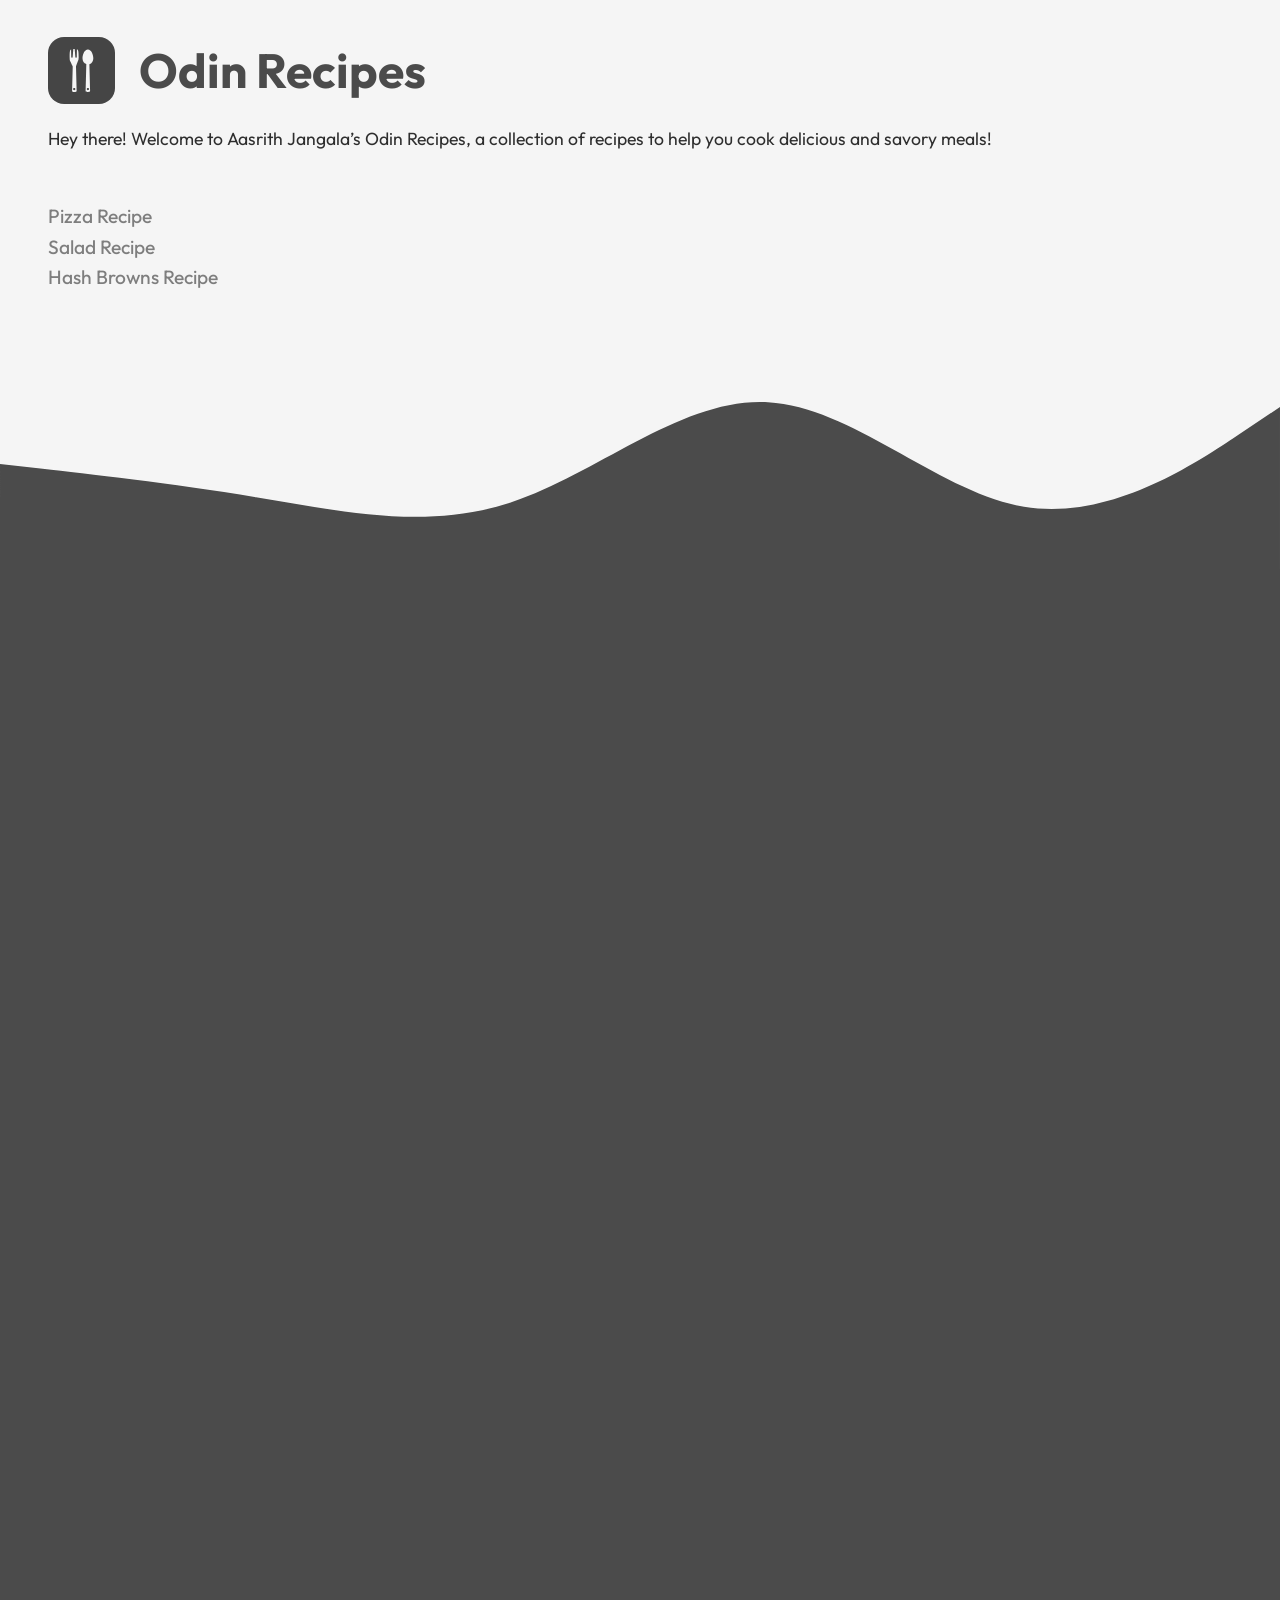
<file: index.html>
<!DOCTYPE html>
<html lang="en">
<head>
    <meta charset="UTF-8">
    <meta name="viewport" content="width=device-width, initial-scale=1.0">
    <link rel="stylesheet" href="style.css">
    <link rel="icon" href="./images/logo.svg" type="image/svg+xml" sizes="any">
    <title>Odin Recipes - Aasrith Jangala</title>
</head>
<body>
    <div class="introduction">
        <div class="heading-parent">
            <div class="spoon-and-fork-parent-logo">
                <img src="./images/spoon-and-fork.svg" class="spoon-and-fork-logo" alt="Spoon and Fork Logo" height="auto" width="67">
            </div>
            <div class="h1-heading">
                <h1 class="hero-heading">Odin Recipes</h1>
            </div>
        </div>
        <div class="p-subheading">
            <p class="hero-subheading">Hey there! Welcome to Aasrith Jangala&rsquo;s Odin Recipes, a collection of recipes to help you cook delicious and savory meals!</p>
        </div>
    </div>
    <div class="recipes-list">
    <ul class="recipe-links">
        <li><a href="./recipes/pizza.html">Pizza Recipe</a></li>
        <li><a href="./recipes/salad.html">Salad Recipe</a></li>
        <li><a href="./recipes/hash-browns.html">Hash Browns Recipe</a></li>
    </ul>
    </div>
    <div class="design-elements">
        <div class="wave-parent-element">
            <img src="./images/wave.svg" class="wave-svg" alt="Wave Design Element" height="auto" width="auto">
        </div>
        <div class="box-parent">
            <div class="box-child"></div>
        </div>
    </div>
</body>
</html>
</file>
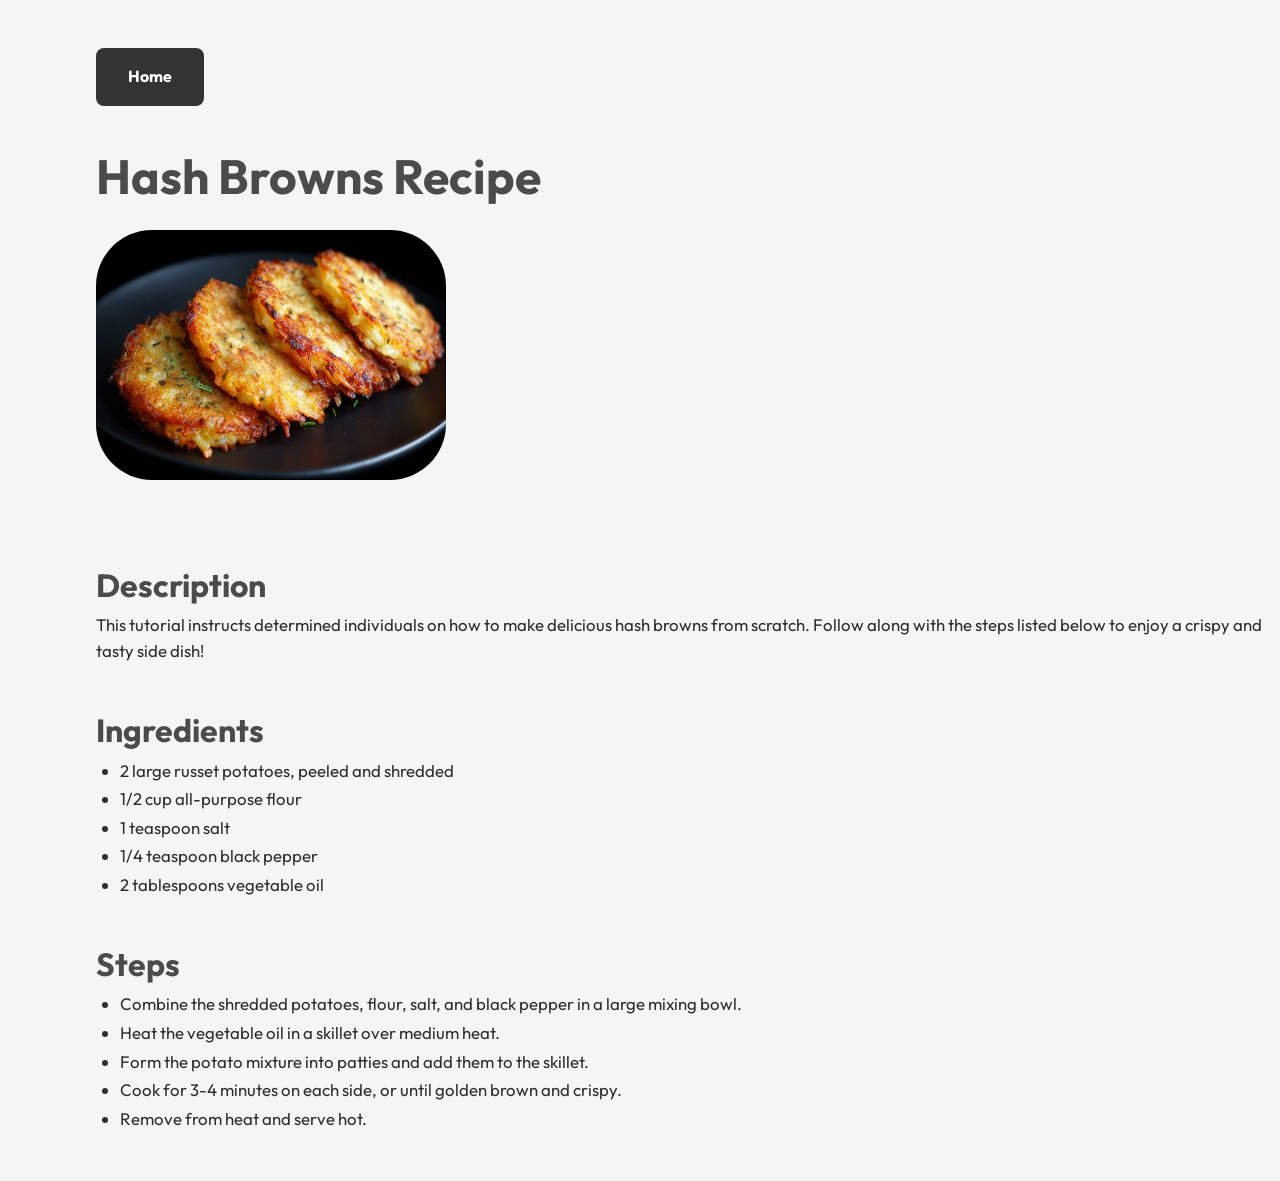
<file: recipes/hash-browns.html>
<!DOCTYPE html>
<html lang="en" class="special-page-layout-5">
<head>
    <meta charset="UTF-8">
    <meta name="viewport" content="width=device-width, initial-scale=1.0">
    <link rel="stylesheet" href="../style.css">
    <link rel="icon" href="../images/logo.svg" type="image/svg+xml" sizes="any">
    <title>Odin Recipes - Hash Browns Recipe</title>
</head>
<body class="special-page-layout-6">
    <div class="hero-parent-section">
        <div class="home-parent-button">
            <a href ="../index.html" class="home-button" rel="noopener noreferrer nofollow" target="_self">Home</a>
        </div>
        <div class="hero-text">
            <h1 class="hero-heading">Hash Browns Recipe</h1>
        </div>
    </div>
    <div class="image-parent">
        <img src="../images/hash-browns-image.jpg" class="image-of-hash-browns" height="250" width="350">
    </div>
    <div class="recipe-text-content">
        <h1 class="description-text">Description</h1>
        <p class="paragraph-text">This tutorial instructs determined individuals on how to make delicious hash browns from scratch. Follow along with the steps listed below to enjoy a crispy and tasty side dish!</p>
    </div>
    <div class="ingredients-text-content">
        <h1 class="ingredients-text">Ingredients</h1>
        <ul class="ingredients-list">
            <li>2 large russet potatoes, peeled and shredded</li>
            <li>1/2 cup all-purpose flour</li>
            <li>1 teaspoon salt</li>
            <li>1/4 teaspoon black pepper</li>
            <li>2 tablespoons vegetable oil</li>
        </ul>
    </div>
    <div class="steps-text">
        <h1 class="steps-text">Steps</h1>
        <ol class="steps-list">
            <li>Combine the shredded potatoes, flour, salt, and black pepper in a large mixing bowl.</li>
            <li>Heat the vegetable oil in a skillet over medium heat.</li>
            <li>Form the potato mixture into patties and add them to the skillet.</li>
            <li>Cook for 3-4 minutes on each side, or until golden brown and crispy.</li>
            <li>Remove from heat and serve hot.</li>
        </ol>
    </div>
</body>
</html>
</file>
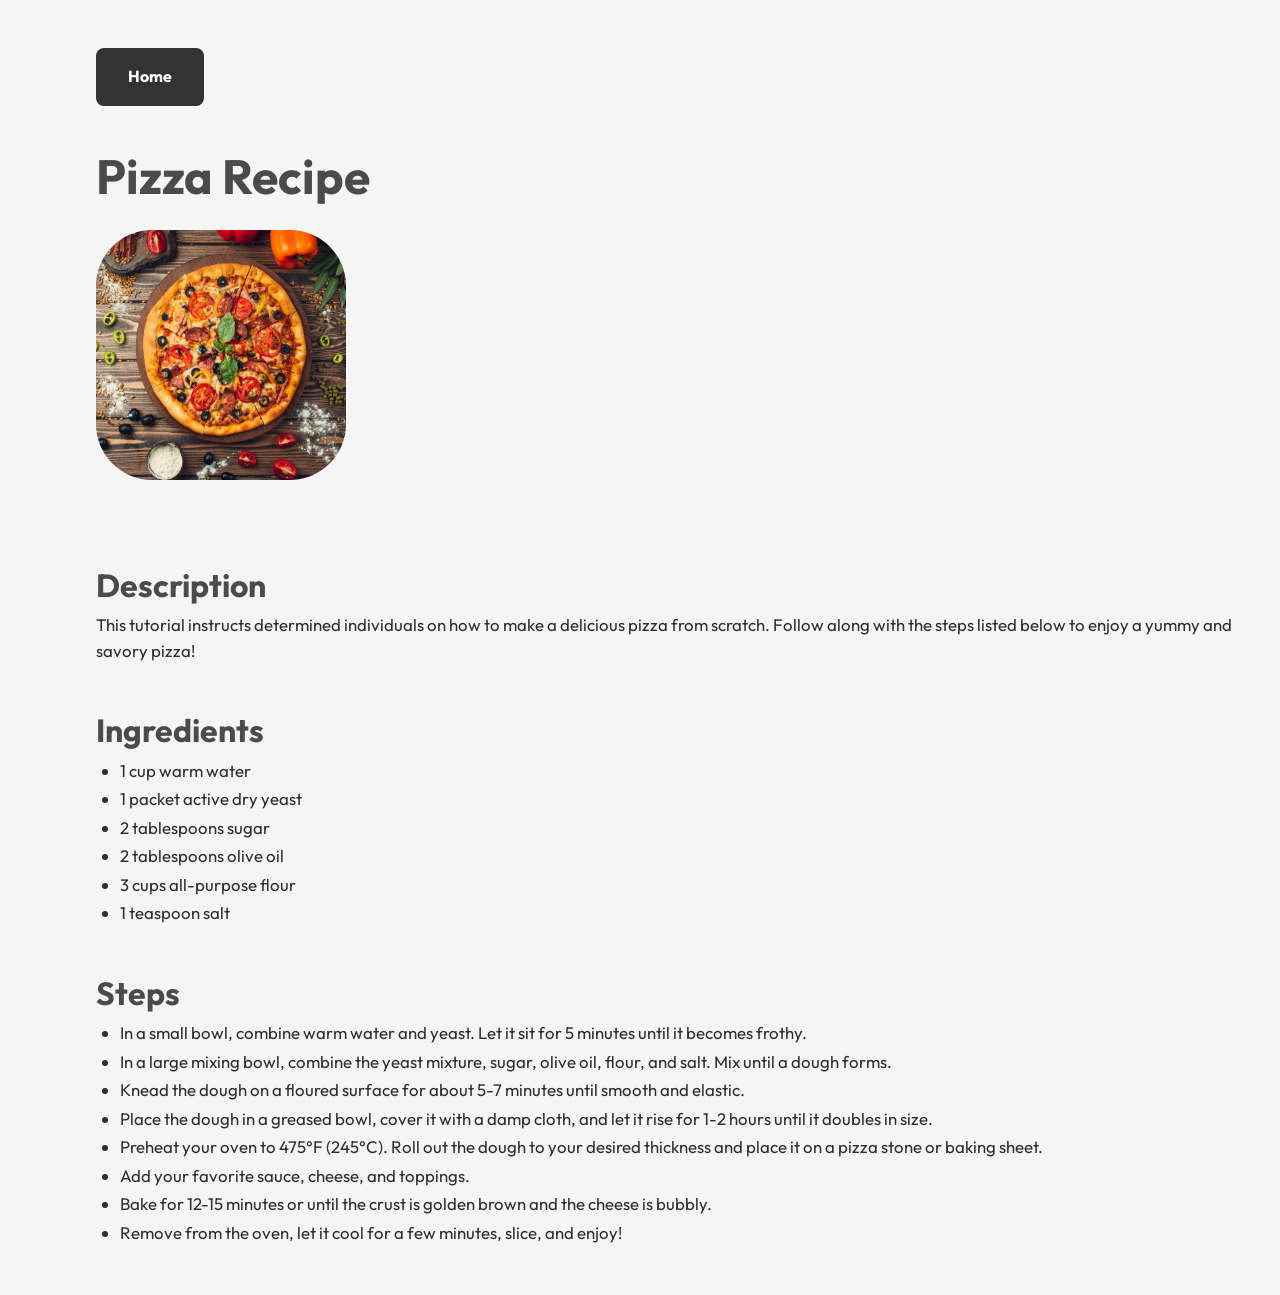
<file: recipes/pizza.html>
<!DOCTYPE html>
<html lang="en" class="special-page-layout-1">
<head>
    <meta charset="UTF-8">
    <meta name="viewport" content="width=device-width, initial-scale=1.0">
    <link rel="stylesheet" href="../style.css">
    <link rel="icon" href="../images/logo.svg" type="image/svg+xml" sizes="any">
    <title>Odin Recipes - Pizza Recipe</title>
</head>
<body class="special-page-layout-2">
    <div class="hero-parent-section">
        <div class="home-parent-button">
            <a href ="../index.html" class="home-button" rel="noopener noreferrer nofollow" target="_self">Home</a>
        </div>
        <div class="hero-text">
            <h1 class="hero-heading">Pizza Recipe</h1>
        </div>
    </div>
    <div class="image-parent">
        <img src="../images/pizza-image.jpg" class="image-of-pizza" height="250" width="250">
    </div>
    <div class="recipe-text-content">
        <h1 class="description-text">Description</h1>
        <p class="paragraph-text">This tutorial instructs determined individuals on how to make a delicious pizza from scratch. Follow along with the steps listed below to enjoy a yummy and savory pizza!</p>
    </div>
    
    <div class="ingredients-text-content">
        <h1 class="ingredients-text">Ingredients</h1>
        <ul class="ingredients-list">
            <li>1 cup warm water</li>
            <li>1 packet active dry yeast</li>
            <li>2 tablespoons sugar</li>
            <li>2 tablespoons olive oil</li>
            <li>3 cups all-purpose flour</li>
            <li>1 teaspoon salt</li>
        </ul>
    </div>
    <div class="steps-text">
        <h1 class="steps-text">Steps</h1>
        <ol class="steps-list">
            <li>In a small bowl, combine warm water and yeast. Let it sit for 5 minutes until it becomes frothy.</li>
            <li>In a large mixing bowl, combine the yeast mixture, sugar, olive oil, flour, and salt. Mix until a dough forms.</li>
            <li>Knead the dough on a floured surface for about 5-7 minutes until smooth and elastic.</li>
            <li>Place the dough in a greased bowl, cover it with a damp cloth, and let it rise for 1-2 hours until it doubles in size.</li>
            <li>Preheat your oven to 475°F (245°C). Roll out the dough to your desired thickness and place it on a pizza stone or baking sheet.</li>
            <li>Add your favorite sauce, cheese, and toppings.</li>
            <li>Bake for 12-15 minutes or until the crust is golden brown and the cheese is bubbly.</li>
            <li>Remove from the oven, let it cool for a few minutes, slice, and enjoy!</li>
        </ol>
    </div>
</body>
</html>
</file>
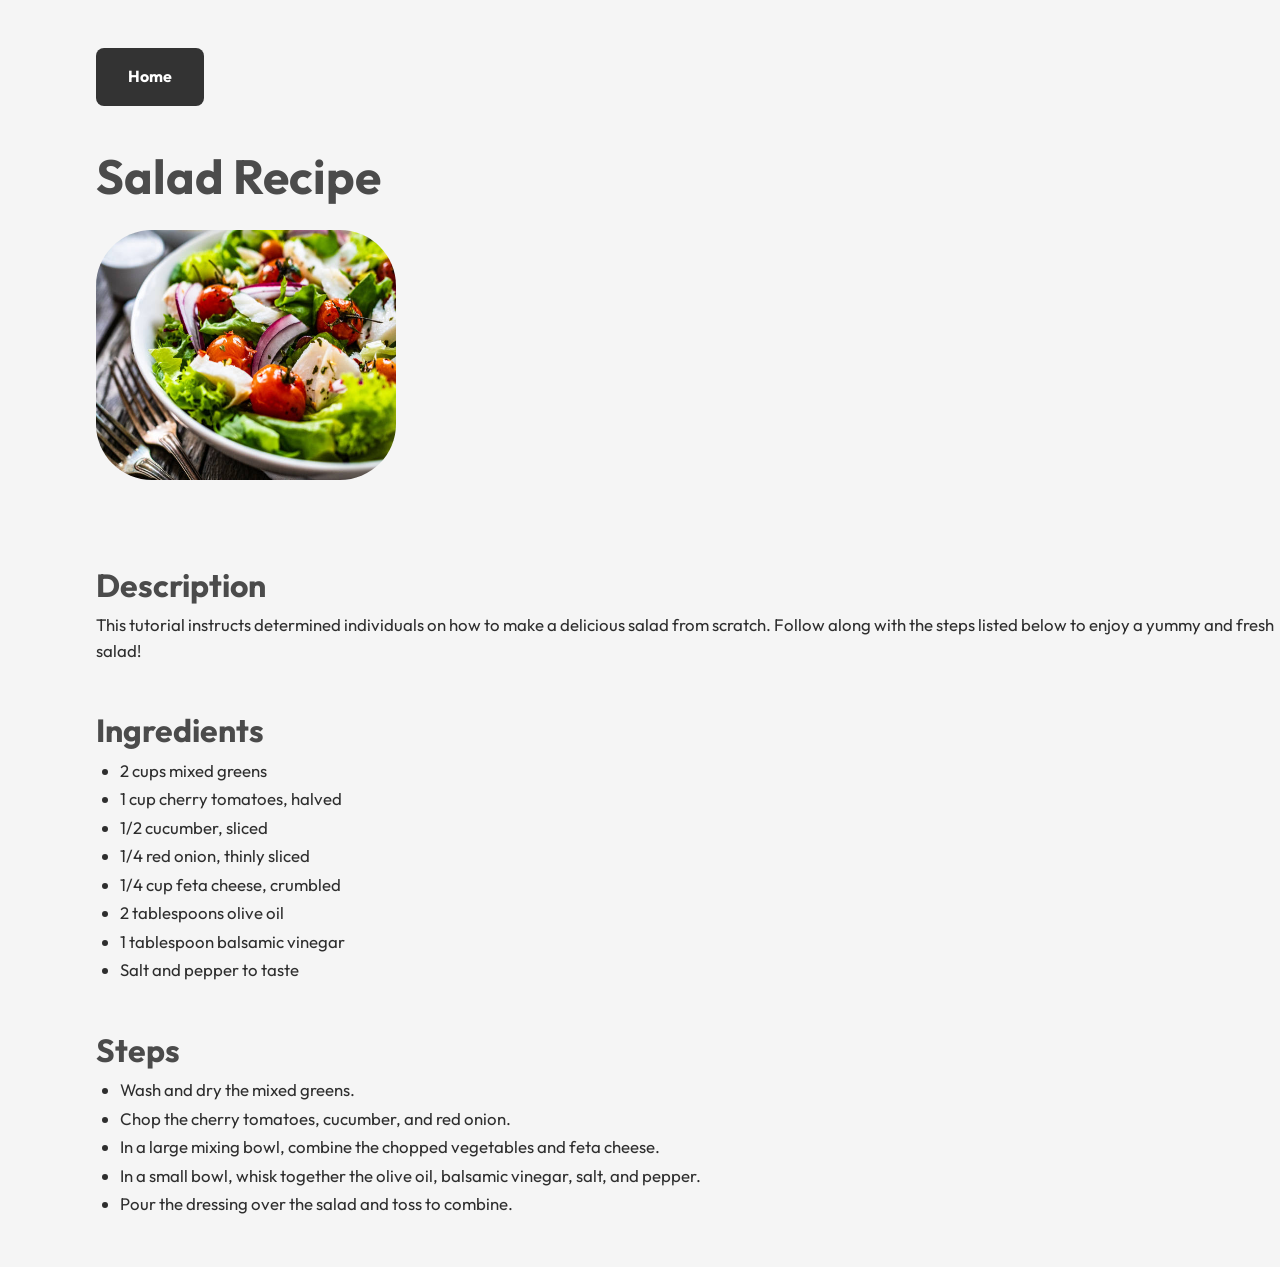
<file: recipes/salad.html>
<!DOCTYPE html>
<html lang="en" class="special-page-layout-3">
<head>
    <meta charset="UTF-8">
    <meta name="viewport" content="width=device-width, initial-scale=1.0">
    <link rel="stylesheet" href="../style.css">
    <link rel="icon" href="../images/logo.svg" type="image/svg+xml" sizes="any">
    <title>Odin Recipes - Salad Recipe</title>
</head>
<body class="special-page-layout-4">
    <div class="hero-parent-section">
        <div class="home-parent-button">
            <a href ="../index.html" class="home-button" rel="noopener noreferrer nofollow" target="_self">Home</a>
        </div>
        <div class="hero-text">
            <h1 class="hero-heading">Salad Recipe</h1>
        </div>
    </div>
    <div class="image-parent">
        <img src="../images/salad-image.jpg" class="image-of-salad" height="250" width="300">
    </div>
    <div class="recipe-text-content">
        <h1 class="description-text">Description</h1>
        <p class="paragraph-text">This tutorial instructs determined individuals on how to make a delicious salad from scratch. Follow along with the steps listed below to enjoy a yummy and fresh salad!</p>
    </div>
    <div class="ingredients-text-content">
        <h1 class="ingredients-text">Ingredients</h1>
        <ul class="ingredients-list">
            <li>2 cups mixed greens</li>
            <li>1 cup cherry tomatoes, halved</li>
            <li>1/2 cucumber, sliced</li>
            <li>1/4 red onion, thinly sliced</li>
            <li>1/4 cup feta cheese, crumbled</li>
            <li>2 tablespoons olive oil</li>
            <li>1 tablespoon balsamic vinegar</li>
            <li>Salt and pepper to taste</li>
        </ul>
    </div>
    <div class="steps-text">
        <h1 class="steps-text">Steps</h1>
        <ol class="steps-list">
            <li>Wash and dry the mixed greens.</li>
            <li>Chop the cherry tomatoes, cucumber, and red onion.</li>
            <li>In a large mixing bowl, combine the chopped vegetables and feta cheese.</li>
            <li>In a small bowl, whisk together the olive oil, balsamic vinegar, salt, and pepper.</li>
            <li>Pour the dressing over the salad and toss to combine.</li>
        </ol>
    </div>
</body>
</html>
</file>
<file: style.css>
@import url('https://fonts.googleapis.com/css2?family=Outfit:wght@100..900&display=swap');

* {
    margin: 0;
    padding: 0;
    box-sizing: border-box;
}

html {
    scroll-behavior: smooth;
    scroll-padding-top: 5rem;
}

body {
    font-family: 'Outfit', sans-serif;
    line-height: 1.6;
    color: #333;
    background-color: #f5f5f5;
}

html, body {
    max-width: 100%;
    overflow: hidden;
}

/* Home Section */

.spoon-and-fork-logo {
    display: flex;
    width: 67px;
    height: auto;
    padding: 0.75rem;
    background-color: #333;
    border-radius: 1rem;
    opacity: 90%;
}

.heading-parent {
    display: flex;
    align-items: center;
    gap: 1.5rem;
    flex-direction: row;
    margin-bottom: 1rem;
}

.introduction {
    display: inline-block;
    width: 100%;
    margin: 2rem auto 3rem 3rem;
}

.hero-heading {
    color: #4b4b4b;
    font-size: 3rem;
}

.p-subheading {
    display: inline-block;
}

.hero-subheading {
    color: #2e2e2e;
    font-size: 1.1rem;
}

.recipes-list {
    display: inline-block;
}

.recipe-links a {
    display: flex;
    justify-content: flex-start;
    align-items: center;
    margin-left: 3rem;
    list-style: disc;
    text-decoration: none;
    color: #7e7e7e;
    font-size: 1.2rem;
    font-weight: 450;
    transition: all 0.2s ease;
    cursor: pointer;
}

.recipe-links a:hover {
    color: #333;
}

.wave-element {
    margin-top: 10rem;
    height: auto;
    width: auto;
}

.box-child {
    width: 100%;
    height: 100%;
    background-color: #4B4B4B;
    padding: 100rem;
}

.box-parent {
    transform: translateY(-1rem);
}

/* Pizza Section */

html.special-page-layout-1, body.special-page-layout-2 {
    margin-left: 3rem;
    overflow-y: auto;
}

.home-button {
    display: inline-block;
    padding: 1rem 2rem;
    margin: 3rem 0 2rem 0;
    background-color: #333;
    width: auto;
    font-weight: 700;
    color: #fff;
    text-decoration: none;
    border-radius: 0.5rem;
    transition: all 0.3s ease;
    cursor: pointer;
}

.home-button:hover {
    background-color: #1b1b1b;
    transform: scale(1.015);
}

.home-button:active {
    transform: scale(0.98);
    background-color: #333;
}

.hero-text {
    display: flex;
}

.image-parent {
    display: flex;
    margin: 1rem 0 5rem 0;
}

.image-of-pizza {
    border-radius: 3.5rem;
    corner-shape: squircle;
}

.recipe-text-content {
    display: flex;
    margin-bottom: 2.5rem;
    flex-direction: column;
}

.ingredients-text-content {
    display: flex;
    margin-bottom: 2.5rem;
    flex-direction: column;
}

.ingredients-list {
    margin-left: 1.5rem;
    line-height: 1.7;
}

.steps-list {
    display: flex;
    margin-bottom: 3rem;
    flex-direction: column;
}

.steps-list {
    list-style: disc;
    margin-left: 1.5rem;
    line-height: 1.7;
}

h1 {
    font-size: 2rem;
    color: #4b4b4b;
}

p, li, ol {
    font-size: 1.05rem;
    color: #2e2e2e;
}

/* Salad Section */

html.special-page-layout-3, body.special-page-layout-4 {
    margin-left: 3rem;
    overflow-y: auto;
}

.image-of-salad {
    border-radius: 3.5rem;
    corner-shape: squircle;
}

/* Hash Browns Section */

html.special-page-layout-5, body.special-page-layout-6 {
    margin-left: 3rem;
    overflow-y: auto;
}

.image-of-hash-browns {
    border-radius: 3.5rem;
    corner-shape: squircle;
}

/* Media Max Queries */

@media (max-width: 768px) {
    .hero-heading {
        font-size: 2rem;
    }

    .hero-subheading {
        font-size: 1rem;
    }
}

@media (max-width: 1350px) {
    .wave-element {
        margin-top: 1rem;
    }
}

@media (max-width: 500px) {

    .recipe-links a {
        font-size: 1rem;
    }

    .html.special-page-layout-1, body.special-page-layout-2, html.special-page-layout-3, body.special-page-layout-4, html.special-page-layout-5, body.special-page-layout-6 {
        margin-left: 1rem;
    }
}
</file>
